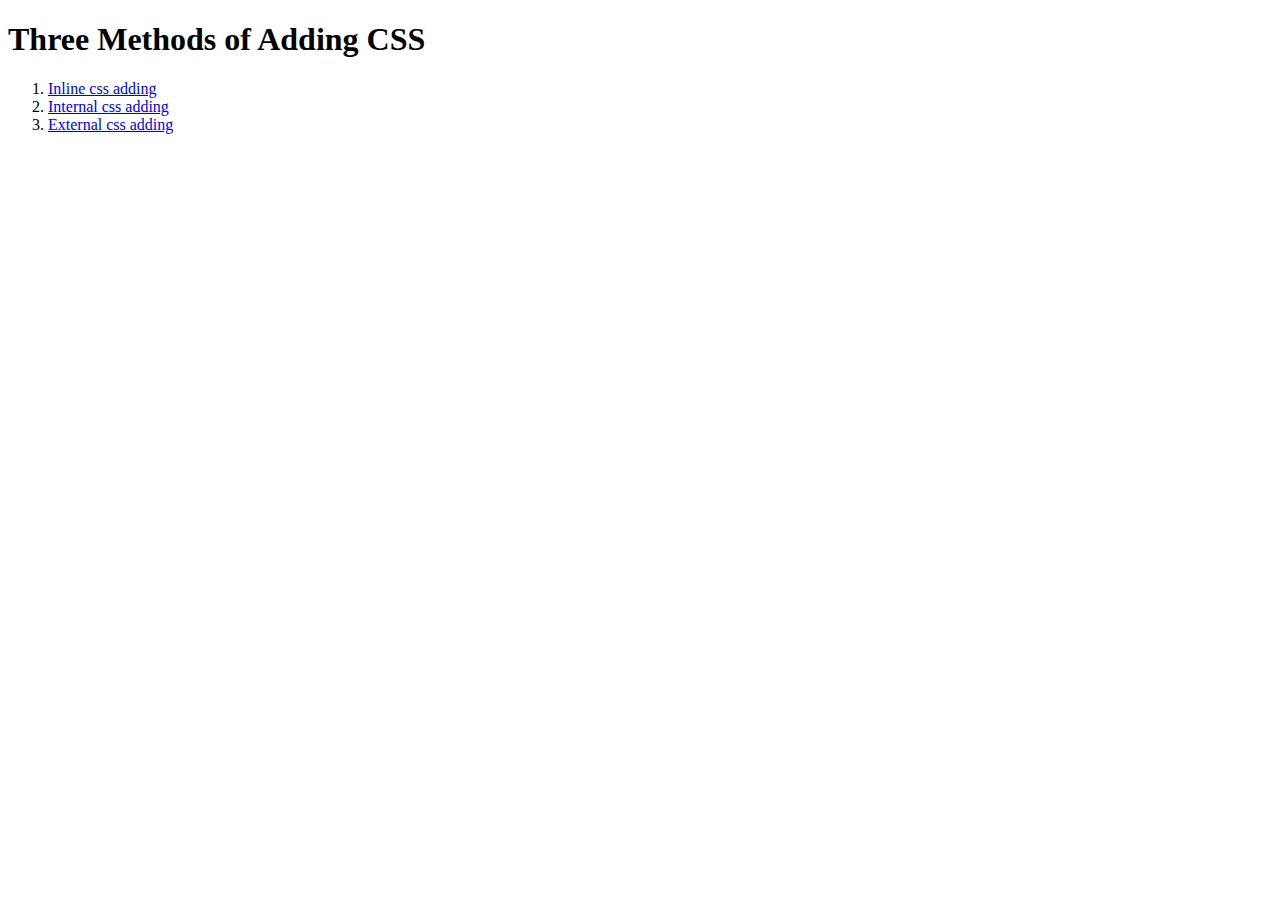
<file: css-ex-1/1.adding-css/index.html>
<!DOCTYPE html>
<html lang="en">

<head>
  <meta charset="UTF-8">
  <title>Adding CSS</title>
</head>

<body>
  <h1>Three Methods of Adding CSS</h1>
  <!-- Create 3 Links to The 3 Webpages: inline, internal and external -->
  <ol>
    <li>
      <a href="./inline.html">Inline css adding</a>
    </li>
    <li>
      <a href="./internal.html">Internal css adding</a>
    </li>
    <li>
      <a href="./external.html">External css adding</a>
    </li>
  </ol>
</body>

</html>
</file>
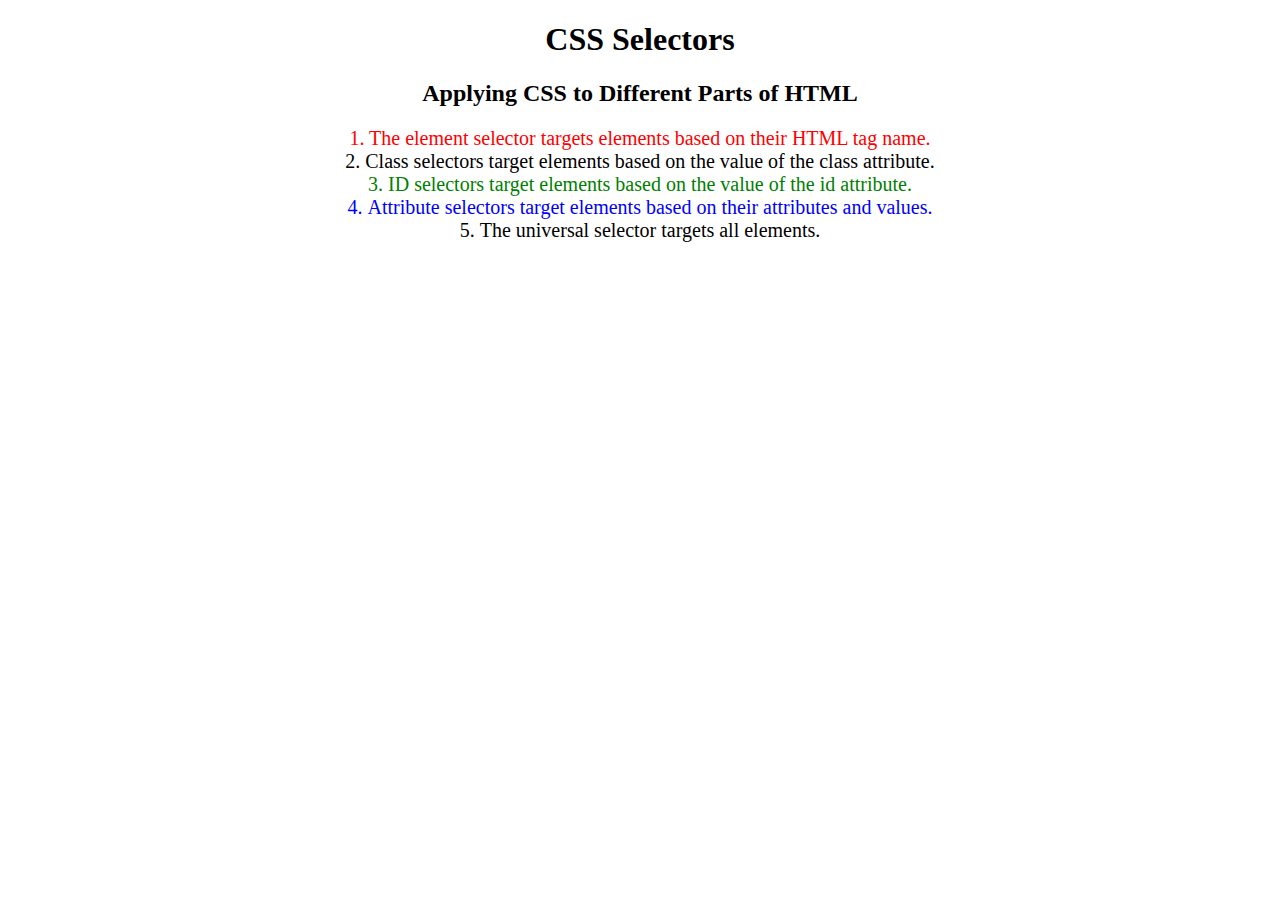
<file: css-ex-1/2. CSS Selectors/index.html>
<!DOCTYPE html>
<html lang="en">

<head>
  <meta charset="UTF-8">
  <title>CSS Selectors</title>
  <link rel="stylesheet" href="./style.css" />
</head>

<body>
  <h1>CSS Selectors</h1>
  <h2>Applying CSS to Different Parts of HTML</h2>
  <!-- TODO 1: Set the CSS for all paragraph tags to "color: red" -->
  <p class="note">1. The element selector targets elements based on their HTML tag name.</p>

  <ol>
    <!-- TODO 2: Set the CSS for all elements with a class of "note" to "font-size: 20px" -->
    <li class="note" value="2">Class selectors target elements based on the value of the class attribute.</li>

    <!-- TODO 3: Set the CSS for the element with an id of "id-selector-demo" to "color: green" -->
    <li class="note" id="id-selector-demo" value="3">ID selectors target elements based on the value of the id
      attribute.</li>

    <!-- TODO 4: Set the CSS for the li elements that have the "value" attribute set to "4" to have "color: blue" -->
    <li class="note" value="4">Attribute selectors target elements based on their attributes and values.</li>

    <!-- TODO 5: Set all elements to have "text-align: center" -->
    <li class="note" value="5">The universal selector targets all elements.</li>
  </ol>
</body>

</html>
</file>
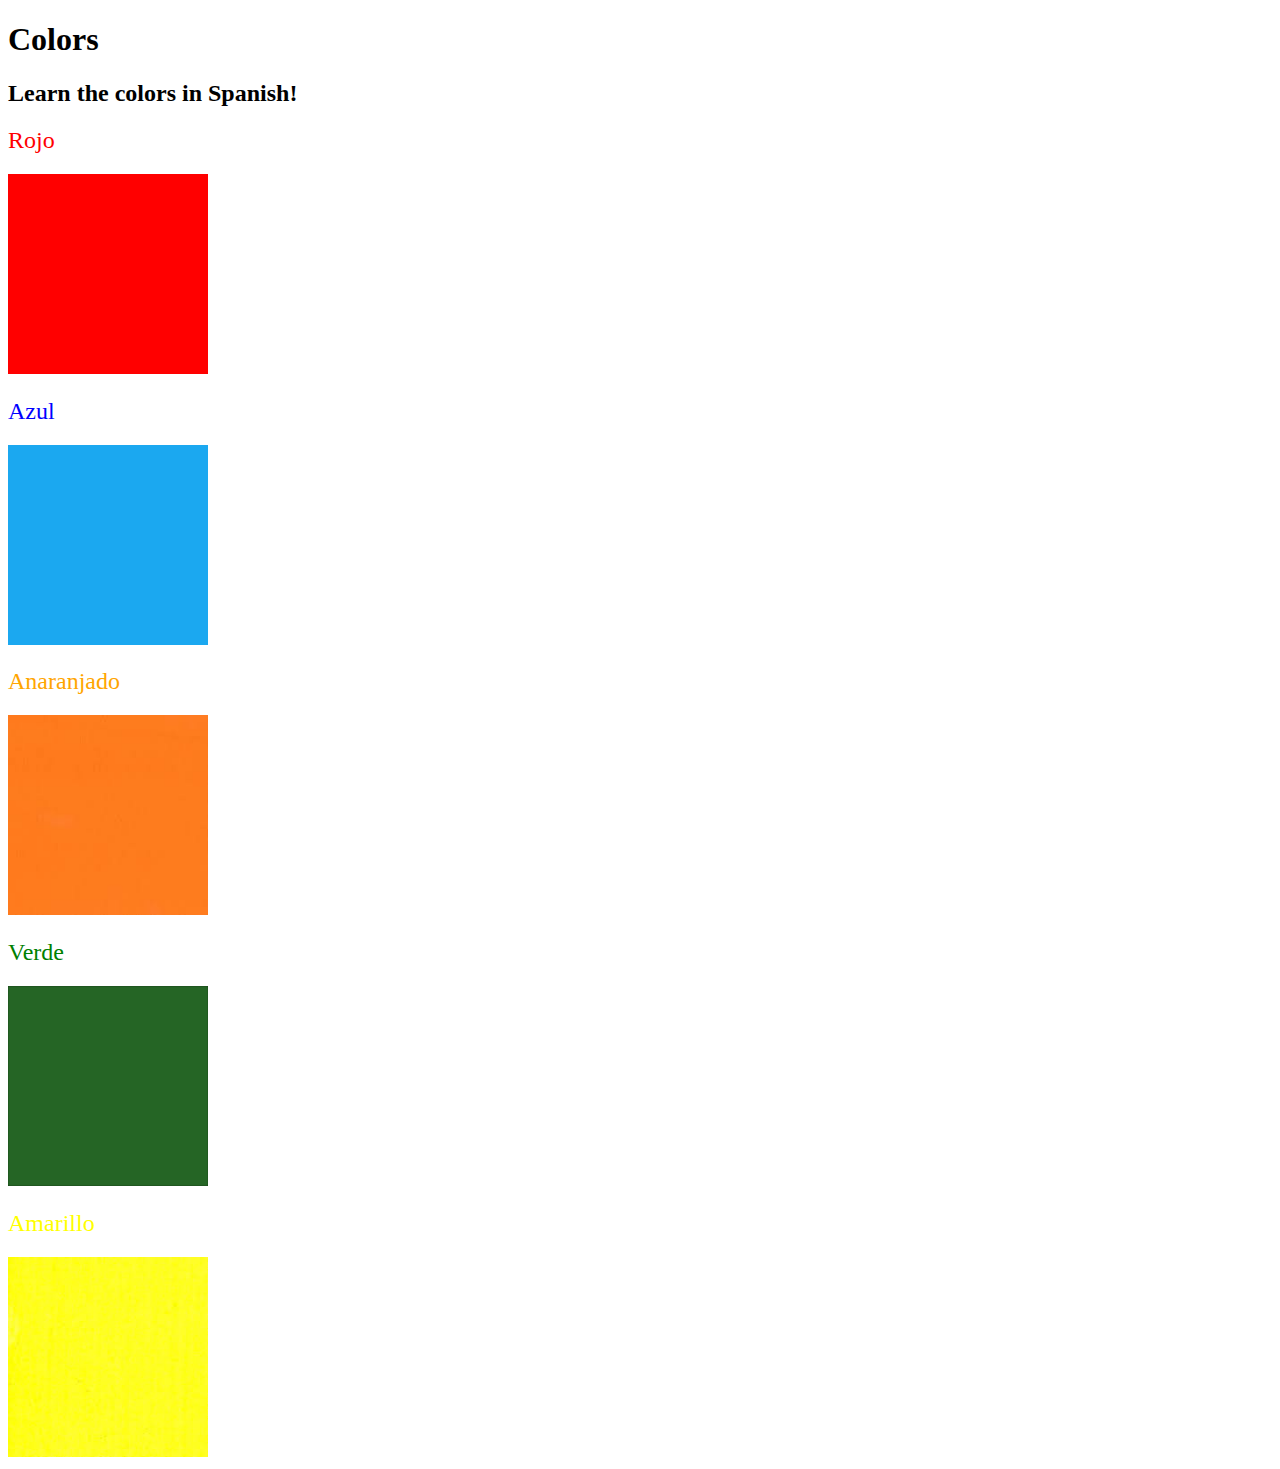
<file: css-ex-1/3. Color Vocab Project/index.html>
<!DOCTYPE html>
<html lang="en">

<head>
  <meta charset="UTF-8">
  <title>Spanish Vocabulary</title>
  <link rel="stylesheet" href="./style.css" />
</head>

<body>
  <h1>Colors</h1>
  <h2>Learn the colors in Spanish!</h2>
  <h2 class="color-title" id="red">Rojo</h2>
  <img class="color" src="./assets/images/red.png" alt="red" />

  <h2 class="color-title" id="blue">Azul</h2>
  <img src="./assets/images/blue.png" alt="blue" />

  <h2 class="color-title" id="orange">Anaranjado</h2>
  <img src="./assets/images/orange.png" alt="orange" />

  <h2 class="color-title" id="green">Verde</h2>
  <img src="./assets/images/green.png" alt="green" />

  <h2 class="color-title" id="yellow">Amarillo</h2>
  <img src="./assets/images/yellow.png" alt="yellow" />
</body>

</html>

<!-- 
TODOs
IMPORTANT: You should not need to make ANY CHANGES to index.html
All code should be written in your CSS file.

1. Create a CSS file and incorporate it as an external stylesheet.
2. Use CSS to style each of the color titles to meaning. 
Hint: Use the id to help if you don't know the words in spanish.
3. Use CSS to change all the color titles to have "font-weight: normal;"
4. Use CSS (not HTML) to make all the images 200px heigh and 200px wide. 
Hint: 
https://developer.mozilla.org/en-US/docs/Web/CSS/height
https://developer.mozilla.org/en-US/docs/Web/CSS/width
-->
</file>
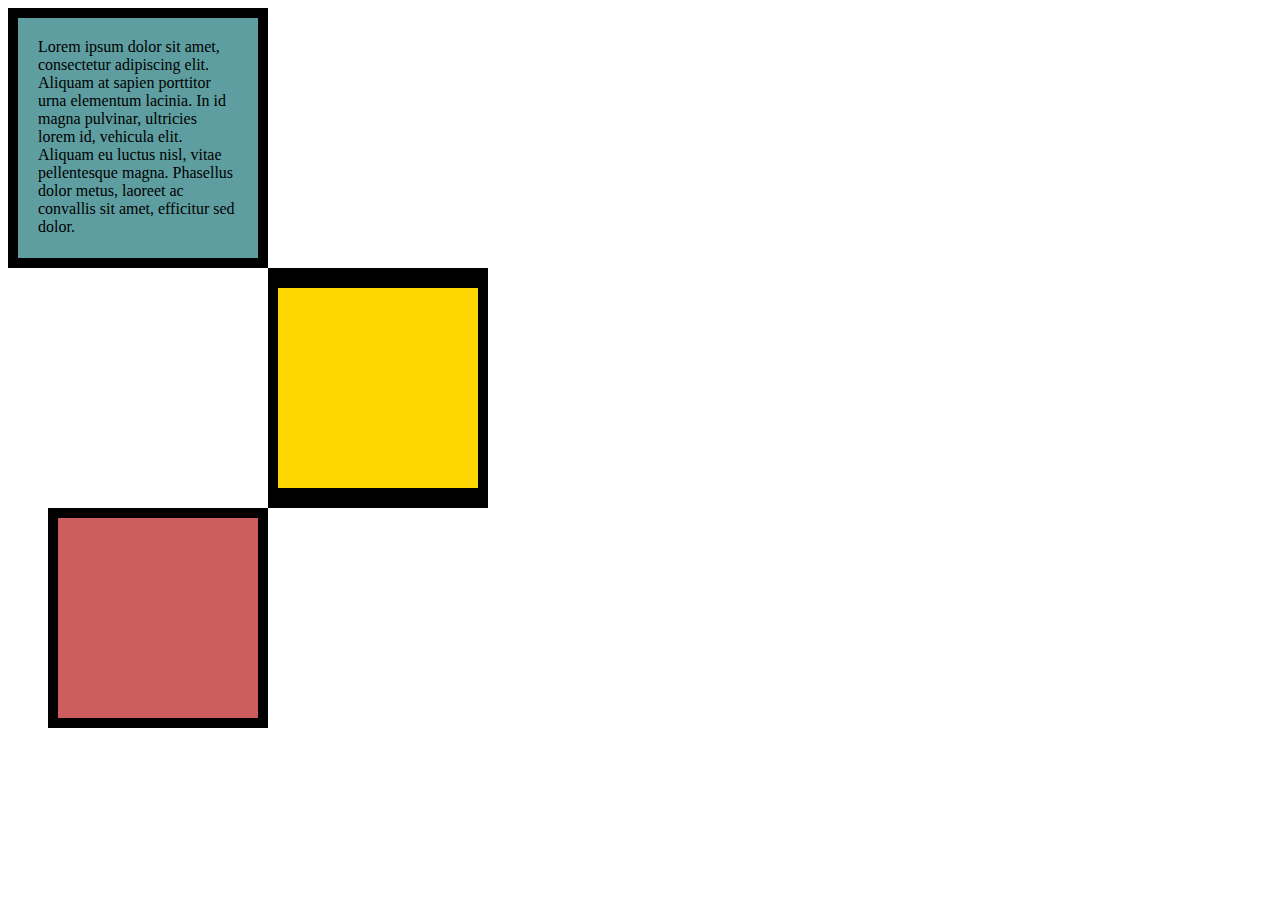
<file: css-ex-2/1. CSS Box Model/index.html>
<!DOCTYPE html>
<html lang="en">

<head>
  <meta charset="UTF-8">
  <title>CSS Box Model</title>
  <style>
    /* Write your CSS code here */
    div {
      height: 200px;
      width: 200px;
    }

    div:has(p) {
      background-color: cadetblue;
      padding: 20px;
      border: solid 10px black;
    }

    div:has(p)+div {
      background-color: gold;
      border: solid 20px black;
      border-width: 20px 10px;
      margin-left: 260px;
    }

    div:nth-child(3) {
      background-color: indianred;
      border: solid 10px black;
      margin-left: 40px;
    }

    p {
      margin: 0;

    }
  </style>
</head>

<body>


  <!-- TODOs:
1. Create 3 Boxes using the div element.
2. Set their sizes to 200px heigh by 200px wide.
3. Set different background colors for each of the boxes (I used cadetblue, gold and indianred).
4. Add a paragraph <p> element into the first div and add the following words:
    Lorem ipsum dolor sit amet, consectetur adipiscing elit. Aliquam at sapien porttitor urna elementum lacinia. In
    id magna pulvinar, ultricies lorem id, vehicula elit. Aliquam eu luctus nisl, vitae pellentesque magna. Phasellus
    dolor metus, laoreet ac convallis sit amet, efficitur sed dolor.
5. Set the 1st div to have 20px padding all around with a black 10px border.
6. Fix the style of the <p> element to remove all margins.
Hint: Use the CSS inspector in Chrome.
7. Set the 2nd div to have a 20px border on top and bottom and 10px border left and right. (See goal image)
8. Set the 3rd div to have a 10px border 
9. Set the margins for the divs so that each box corner touches the other. (See the goal image)
-->
  <div>
    <p>
      Lorem ipsum dolor sit amet, consectetur adipiscing elit. Aliquam at sapien porttitor urna elementum lacinia. In
      id magna pulvinar, ultricies lorem id, vehicula elit. Aliquam eu luctus nisl, vitae pellentesque magna. Phasellus
      dolor metus, laoreet ac convallis sit amet, efficitur sed dolor.
    </p>
  </div>
  <div>

  </div>
  <div>

  </div>
</body>

</html>
</file>
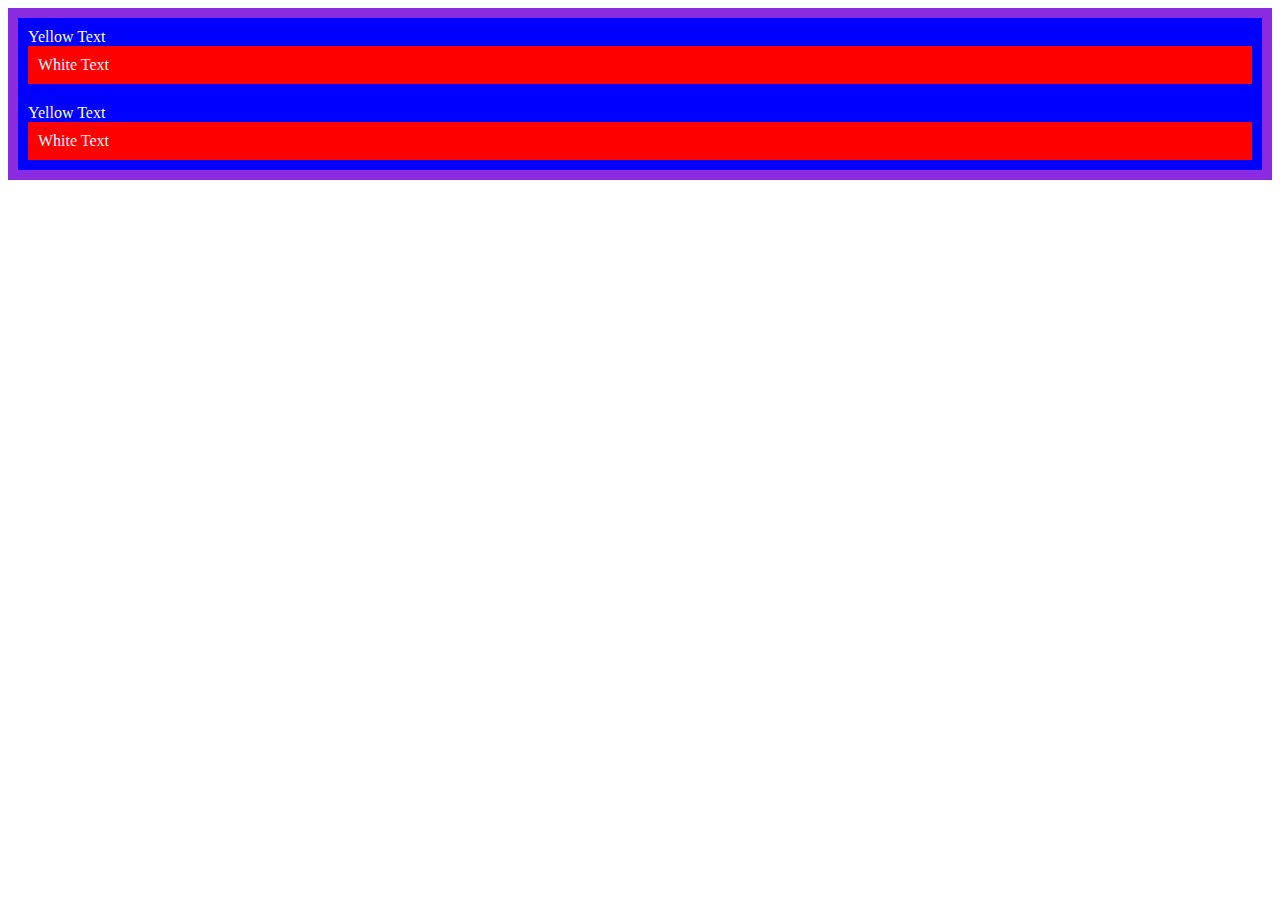
<file: css-ex-2/2. CSS Cascade/index.html>
<!DOCTYPE html>
<html lang="en">

<head>
  <meta charset="UTF-8">
  <title>CSS Cascade</title>
  <link rel="stylesheet" href="./style.css">
</head>

<body>
  <div id="outer-box" class="box">
    <div class="box">
      <p>Yellow Text</p>
      <div class="box inner-box">
        <p class="white-text">White Text</p>
      </div>
    </div>
    <div class="box">
      <p>Yellow Text</p>
      <div class="box inner-box">
        <p class="white-text">White Text</p>
      </div>
    </div>
  </div>
</body>

</html>
</file>
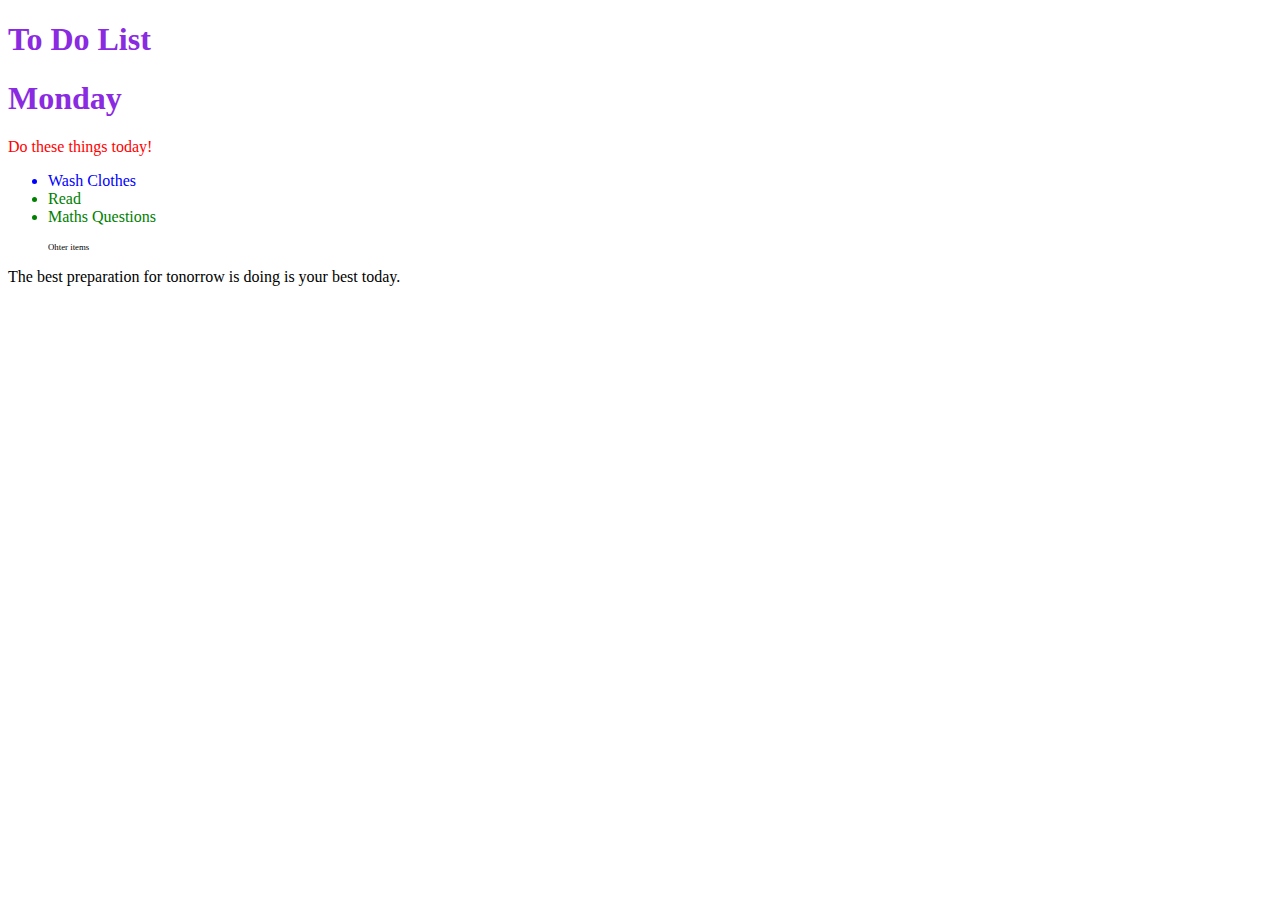
<file: css-ex-2/3. Combining Selectors/index.html>
<!DOCTYPE html>
<html lang="en">

<head>
  <meta charset="UTF-8">
  <meta name="viewport" content="width=device-width, initial-scale=1.0">
  <title>Combining CSS Selectors</title>
  <!-- Add your css file here:  -->
   <link rel="stylesheet" href="./style.css">
</head>

<body>

  <!-- Write your code here:  -->
  <div>
    <h1>To Do List</h1>
    <h1>Monday</h1>
    <div>
      <div>
        <p class="heading-ul">
          Do these things today!
        </p>
        <ul>
          <li>
            Wash Clothes
          </li>
          <li>
            Read
          </li>
          <li>
            Maths Questions
          </li>
        </ul>
      </div>
      <div>
        <ol>
          <P>Ohter items</P>
        </ol>
      </div>


      <p>
        The best preparation for tonorrow is doing is your best today.
      </p>
    </div>
  </div>

</body>

</html>
</file>
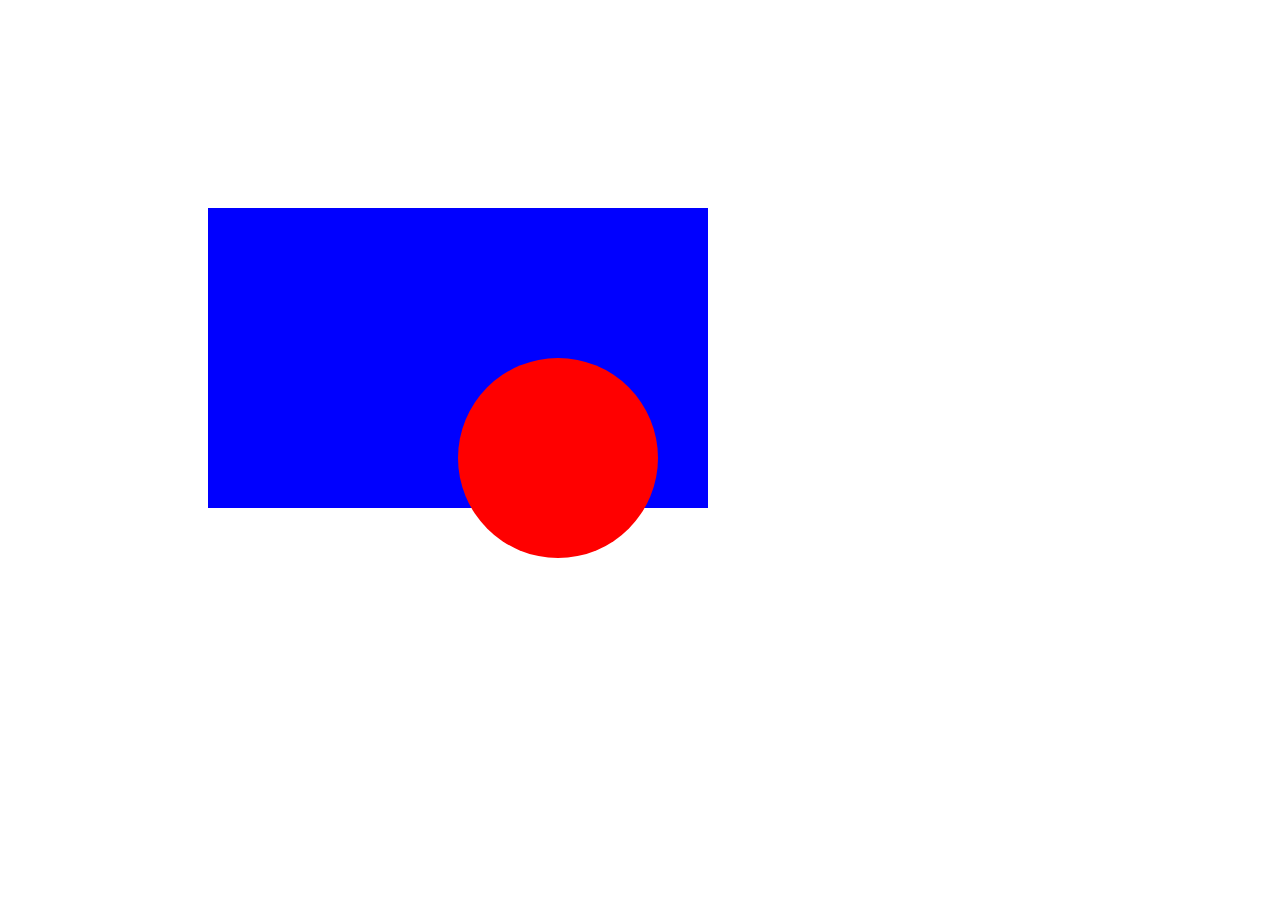
<file: css-ex-2/4. CSS Positioning/index.html>
<!DOCTYPE html>
<html>

<head>
  <title>CSS Positioning Exercise</title>
  <style>
    /* Write your code here */
    .blue-box {
      position: relative;
      height: 300px;
      width: 500px;
      background-color: blue;
      top: 200px;
      left: 200px;
    }

    .red-circle {
      position: absolute;
      height: 200px;
      width: 200px;
      background-color: red;
      border-radius: 50%;
      top: 150px;
      left: 250px;
    }
  </style>
</head>

<body>
  <div class="blue-box">
    <div class="red-circle">
    </div>
  </div>

</body>

</html>
</file>
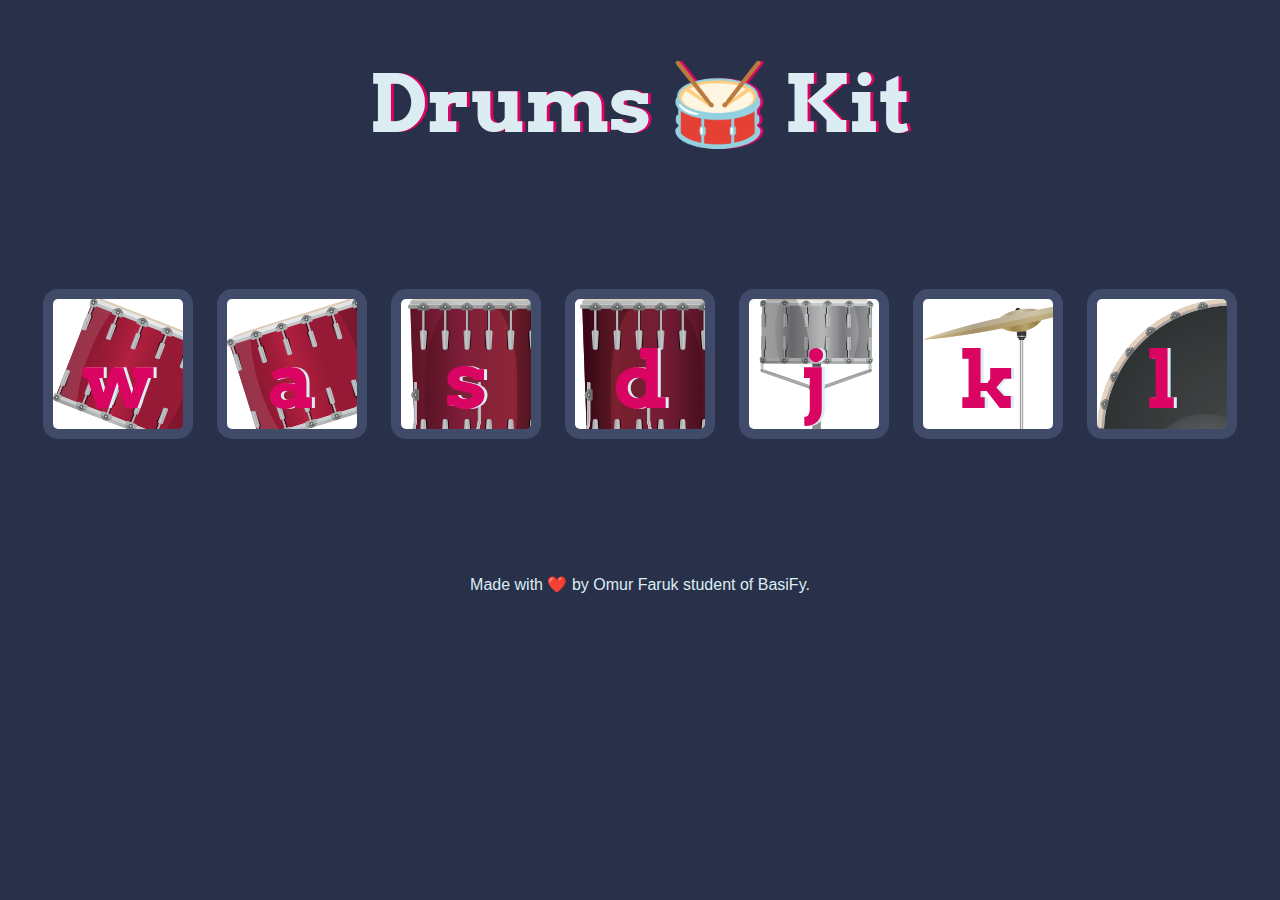
<file: js-ex-4/DOM__Project_1/index.html>
<!DOCTYPE html>
<html lang="en" dir="ltr">

<head>
  <meta charset="utf-8">
  <title>Drum Kit</title>
  <link rel="stylesheet" href="styles.css">
  <link href="https://fonts.googleapis.com/css?family=Arvo" rel="stylesheet">
</head>

<body>

  <h1 id="title">Drums 🥁 Kit</h1>
  <div class="set">
    <button class="w drum">w</button>
    <button class="a drum">a</button>
    <button class="s drum">s</button>
    <button class="d drum">d</button>
    <button class="j drum">j</button>
    <button class="k drum">k</button>
    <button class="l drum">l</button>
  </div>

  <audio src=""></audio>

  <footer>
    Made with ❤️ by Omur Faruk student of BasiFy.
  </footer>

  <script src="./index.js"></script>
</body>

</html>
</file>
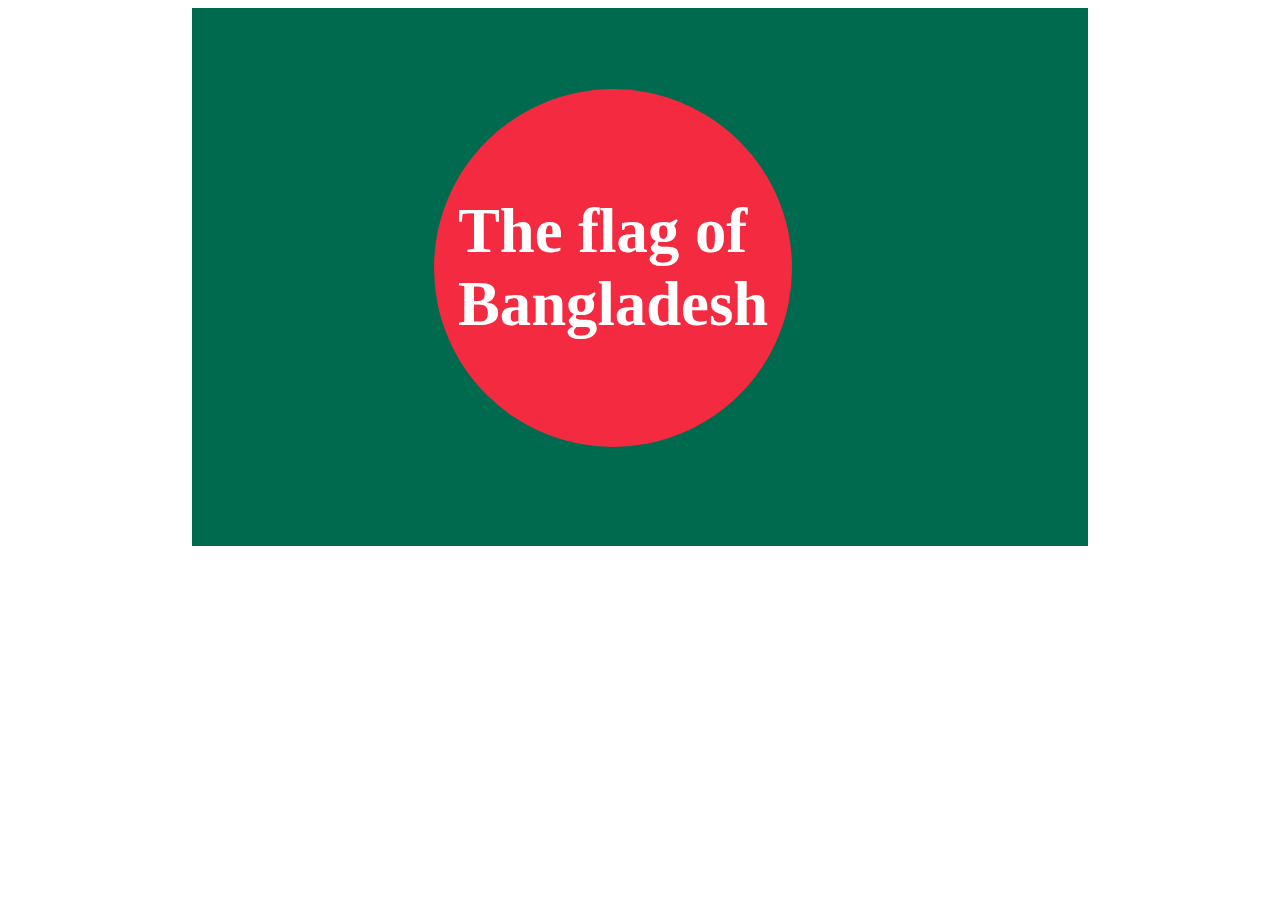
<file: css-ex-2/5. CSS Flag Project/Flag of Bangladesh/index.html>
<!DOCTYPE html>
<html lang="en">

<head>
    <meta charset="UTF-8">
    <meta http-equiv="X-UA-Compatible" content="IE=edge">
    <meta name="viewport" content="width=device-width, initial-scale=1.0">
    <title>Flag of Bangladesh</title>
    <style>
        /* Write your CSS Code here */


        /* Use what you know about combining selectors 
Hint 1: You can use CSS inspection to get the colors from
https://imagecolorpicker.com/en, upload the goal.png image and pick color. */

        .flag {
            position: relative;
            margin: auto;
            width: 70vw;
            height: 42vw;
            background-color: #006a4e;
        }

        .text {
            position: absolute;
            width: 28vw;
            height: 28vw;
            background-color: #f42a41;
            border-radius: 50%;
            font-weight: bold;
            color: white;
            font-size: 4.9vw;
            display: flex;
            align-items: center;
            justify-content: center;
            left: 18.9vw;
            top: 6.3vw;
        }
    </style>
</head>

<body>
    <div class="flag">
        <div class="text">
            The flag of <br>
            Bangladesh <br>
        </div>
    </div>
</body>

</html>
</file>
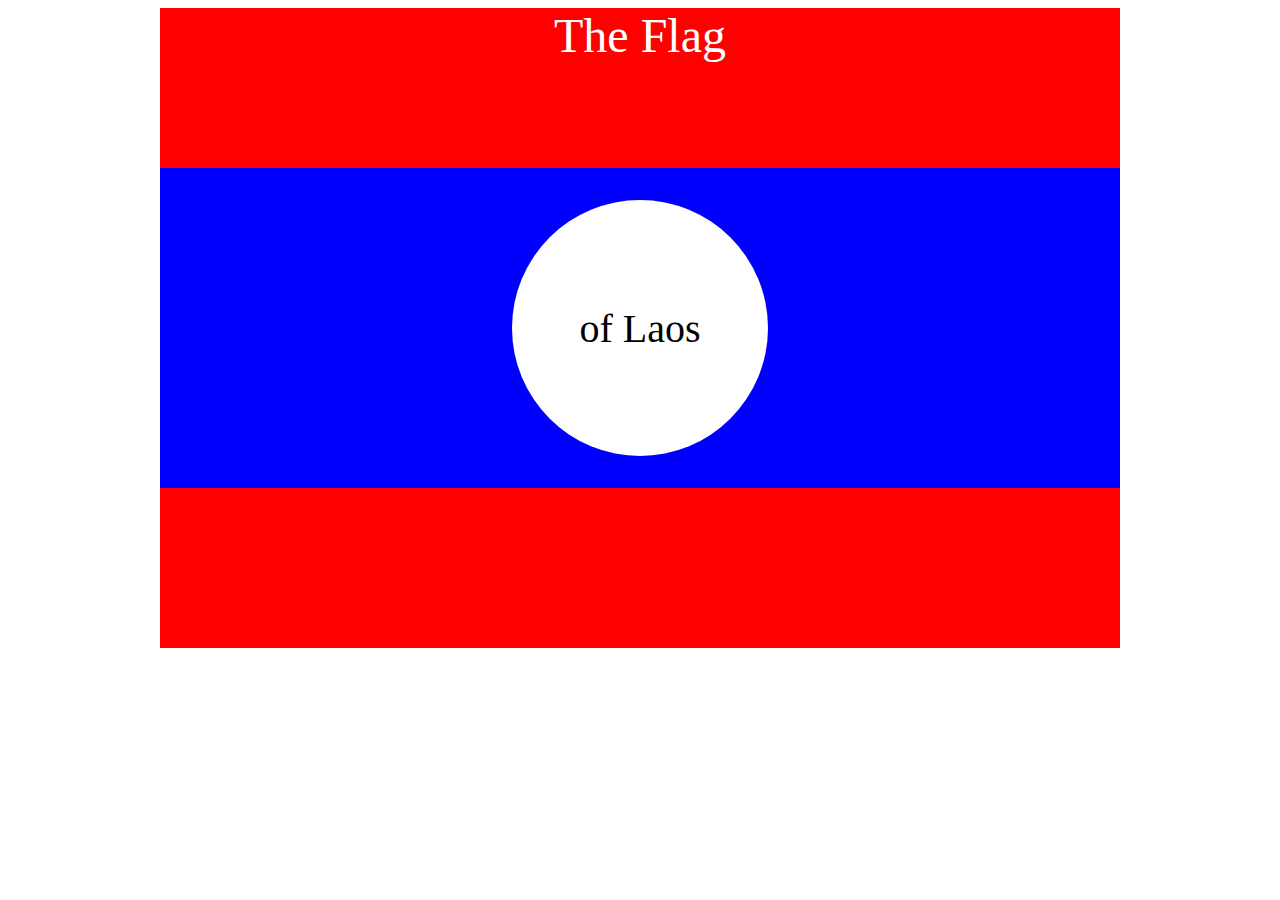
<file: css-ex-2/5. CSS Flag Project/Flag of Laos/index.html>
<!DOCTYPE html>
<html lang="en">

<head>
  <meta charset="UTF-8">
  <title>Flag of Laos</title>
  <style>
    /* Write your CSS Code here */

    .flag {
      position: relative;
      background-color: red;
      height: 50vw;
      width: 75vw;
      margin: auto;
    }

    .flag>p {
      color: white;
      font-size: 3em;
      margin: 0;
      text-align: center;
    }

    .flag>div {
      position: absolute;
      height: 25vw;
      background-color: blue;
      top: 12.5vw;
      width: 100%;
      display: flex;
      justify-content: center;
      align-items: center;
    }

    .flag>div>div {
      height: 20vw;
      width: 20vw;
      background-color: #fff;
      border-radius: 50%;
      display: flex;
      justify-content: center;
      align-items: center;
    }

    .flag>div>div>p {
      font-size: 2.5em;
      text-align: center;
    }
  </style>
</head>

<!-- 
  IMPORTANT! Do not change any HTML
Don't add any classes/ids/elements 
Use what you know about combining selectors 
and CSS specificity instead.
Hint 1: The flag is 900px by 600px and the circle is 200px by 200px.
Hint 2: You can use CSS inspection to get the colors from
https://imagecolorpicker.com/en, upload the goal.png image and pick color.
-->

<body>
  <div class="flag">
    <p>The Flag</p>
    <div>
      <div>
        <p>of Laos</p>
      </div>
    </div>
  </div>
</body>

</html>
</file>
<file: css-ex-1/2. CSS Selectors/style.css>
ol {
  margin-left: -40px;
  margin-top: -20px;
  list-style-position: inside;
}

/* Write your CSS below, don't change the rules above. */

* {
  text-align: center;
}

p {
  color: red;
}

.note {
  font-size: 20px;
}
#id-selector-demo {
  color: green;
}
li[value="4"] {
  color: blue;
}
</file>
<file: css-ex-1/3. Color Vocab Project/style.css>
h2[class] {
  font-weight: normal;
}

img {
  height: 200px;
  width: 200px;
}

#red {
  color: red;
}

#blue {
  color: blue;
}

#green {
  color: green;
}

#orange {
  color: orange;
}

#yellow {
  color: yellow;
}
</file>
<file: css-ex-2/2. CSS Cascade/style.css>
/* Don't change the existing CSS. */

.box {
  background-color: blue;
  padding: 10px;
}

p {
  color: yellow;
  margin: 0;
  padding: 0;
}

#outer-box {
  background-color: blueviolet;
}

.inner-box {
  background-color: red;
}

p {
  color: white;
}
</file>
<file: css-ex-2/3. Combining Selectors/style.css>
/* Write your code here: */
h1 {
  color: blueviolet;
}

.heading-ul {
  color: red;
}

ul li:nth-child(n + 1) {
  color: green;
}

ul li:nth-child(1) {
  color: blue;
}

ol p {
  font-size: 55%;
}
</file>
<file: js-ex-4/DOM__Project_1/styles.css>
body {
  text-align: center;
  background-color: #283149;
}

h1 {
  font-size: 5rem;
  color: #DBEDF3;
  font-family: "Arvo", cursive;
  text-shadow: 3px 0 #DA0463;

}

footer {
  color: #DBEDF3;
  font-family: sans-serif;
}

.w {
  background-image: url(images/tom1.png);
}

.a {
  background-image: url(images/tom2.png);
}

.s {
  background-image: url(images/tom3.png);
}

.d {
  background-image: url(images/tom4.png);
}

.j {
  background-image: url(images/snare.png);
}

.k {
  background-image: url(images/crash.png);
}

.l {
  background-image: url(images/kick.png);
}

.set {
  margin: 10% auto;
}

.game-over {
  background-color: red;
  opacity: 0.8;
}

.pressed {
  box-shadow: 0 3px 4px 0 #DBEDF3;
  opacity: 0.5;
}

.red {
  color: red;
}

.drum {
  outline: none;
  border: 10px solid #404B69;
  font-size: 5rem;
  font-family: 'Arvo', cursive;
  line-height: 2;
  font-weight: 900;
  color: #DA0463;
  text-shadow: 3px 0 #DBEDF3;
  border-radius: 15px;
  display: inline-block;
  width: 150px;
  height: 150px;
  text-align: center;
  margin: 10px;
  background-color: white;
}
</file>
